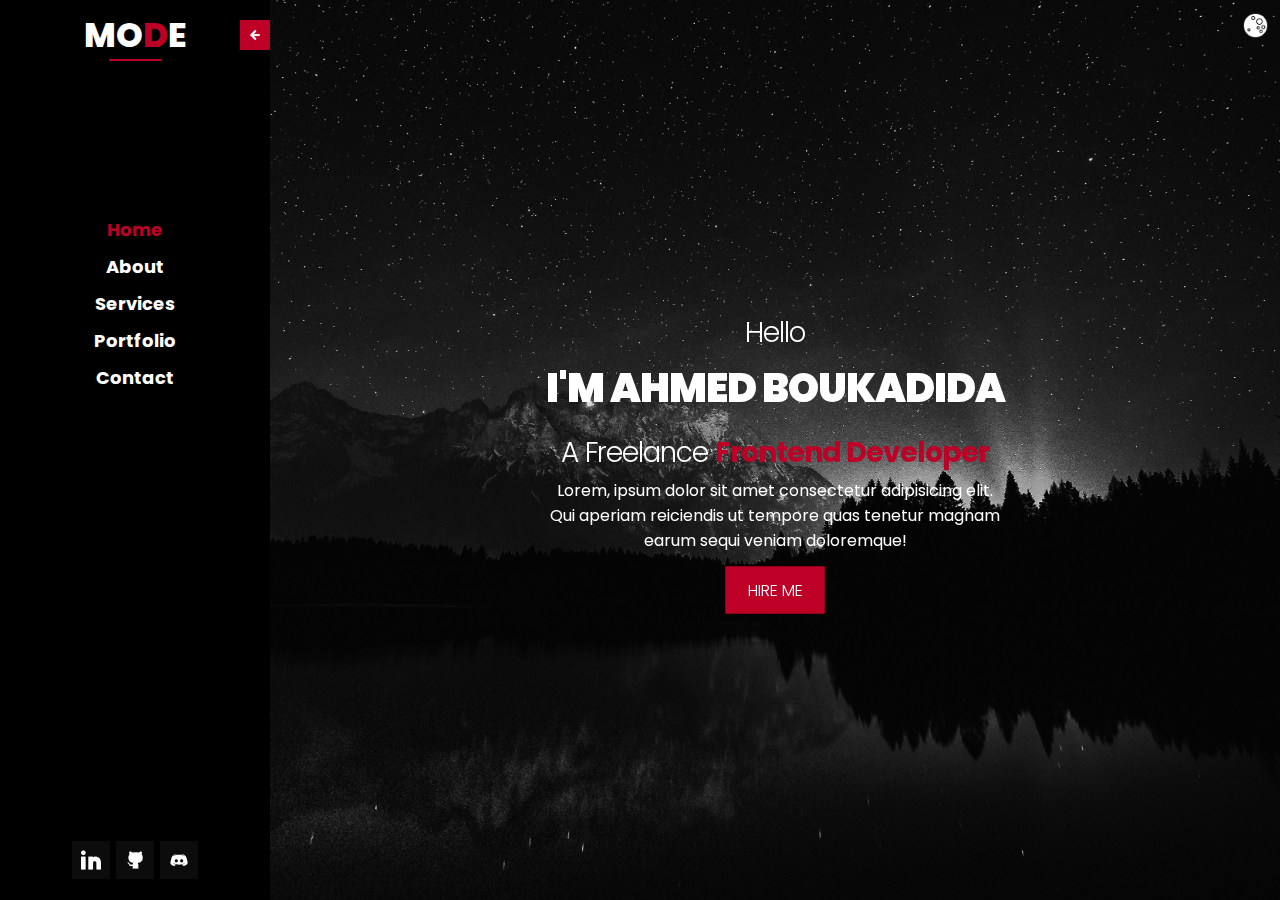
<file: Sliding/slide.html>
<!DOCTYPE html>
<html lang="en">
<head>
    <meta charset="UTF-8">
    <meta http-equiv="X-UA-Compatible" content="IE=edge">
    <meta name="viewport" content="width=device-width, initial-scale=1.0">
    <link rel="icon" type="image/png" href="portfolio.png" sizes="196 x 196" >
    <link rel="stylesheet" href="slide.css">
    <script src="slide.js" defer ></script>
    <title>Mode</title>
</head>
<div class="flesh2">
    <img src="right-arrow.png" class="right-arrow">
</div>
<body id="body">
    <div class="preloader">

    </div>
<!--testing 
<iframe width="560" height="315" src="https://www.youtube.com/embed/PK9ruiebkys" title="YouTube video player" frameborder="0" allow="accelerometer; autoplay; clipboard-write; encrypted-media; gyroscope; picture-in-picture" allowfullscreen></iframe>
<iframe width="560" height="315" src="https://www.youtube.com/embed/PK9ruiebkys" title="YouTube video player" frameborder="0" allow="accelerometer; autoplay; clipboard-write; encrypted-media; gyroscope; picture-in-picture" allowfullscreen></iframe>
<iframe width="560" height="315" src="https://www.youtube.com/embed/PK9ruiebkys" title="YouTube video player" frameborder="0" allow="accelerometer; autoplay; clipboard-write; encrypted-media; gyroscope; picture-in-picture" allowfullscreen></iframe>
<iframe width="560" height="315" src="https://www.youtube.com/embed/PK9ruiebkys" title="YouTube video player" frameborder="0" allow="accelerometer; autoplay; clipboard-write; encrypted-media; gyroscope; picture-in-picture" allowfullscreen></iframe>
<iframe width="560" height="315" src="https://www.youtube.com/embed/PK9ruiebkys" title="YouTube video player" frameborder="0" allow="accelerometer; autoplay; clipboard-write; encrypted-media; gyroscope; picture-in-picture" allowfullscreen></iframe>
<iframe width="560" height="315" src="https://www.youtube.com/embed/PK9ruiebkys" title="YouTube video player" frameborder="0" allow="accelerometer; autoplay; clipboard-write; encrypted-media; gyroscope; picture-in-picture" allowfullscreen></iframe>
<iframe width="560" height="315" src="https://www.youtube.com/embed/PK9ruiebkys" title="YouTube video player" frameborder="0" allow="accelerometer; autoplay; clipboard-write; encrypted-media; gyroscope; picture-in-picture" allowfullscreen></iframe>
<iframe width="560" height="315" src="https://www.youtube.com/embed/PK9ruiebkys" title="YouTube video player" frameborder="0" allow="accelerometer; autoplay; clipboard-write; encrypted-media; gyroscope; picture-in-picture" allowfullscreen></iframe>
<iframe width="560" height="315" src="https://www.youtube.com/embed/PK9ruiebkys" title="YouTube video player" frameborder="0" allow="accelerometer; autoplay; clipboard-write; encrypted-media; gyroscope; picture-in-picture" allowfullscreen></iframe>
<iframe width="560" height="315" src="https://www.youtube.com/embed/PK9ruiebkys" title="YouTube video player" frameborder="0" allow="accelerometer; autoplay; clipboard-write; encrypted-media; gyroscope; picture-in-picture" allowfullscreen></iframe>
testing -->
    <div class="left-side">
        <div class="flesh">
            <img src="left-arrow.png" class="left-arrow">
        </div>
        <img src="close.png" class="closed">
        <div class="header">
            <a href="#" class="logo" id="logo">Mo<span>d</span>e</a>
            <ul class="links">
                <li><a  href="#" class="active" id="homepress" data-select=".home">Home</a></li>
                <li><a  href="#" id="aboutpress" data-select=".about">About</a></li>
                <li><a  href="#" id="srvpress" data-select=".services">Services</a></li>
                <li><a  href="#" id="portpress"data-select=".portfolio">Portfolio</a></li>
                <li><a  href="#" id="contactpress"data-select=".contact">Contact</a></li>
            </ul>
            <div class="social-icons">
                <a href="#" class="linkedin"><img src="linkedin.png"></a>
                <a href="#" class="github"><img src="github.png" ></a>
                <a href="#" class="discord"><img src="discord.png" ></a>
            </div>
        </div>
    </div>
    <img src="open.png" class="opend">
    <div class="moontoggle" id="moon"></div>
          <!-- Home Section  -->
    <div class="sectionone home" id="home"> 
        <div class="texthome">
            <h1><small>Hello</small><br>I'm Ahmed boukadida<br> <small>A Freelance <span> Frontend Developer</span></small> </h1>
            <p>Lorem, ipsum dolor sit amet consectetur adipisicing elit. 
                Qui aperiam reiciendis ut tempore quas tenetur magnam earum sequi
                veniam doloremque!</p>
                <a href="#" class="hire">Hire me</a>
        </div>
    </div>
          <!-- About Section  -->
    <div class="sectiontwo about" id="about">
        <h1 class="title">About me</h1>
        <div class="contentabout">
            <p>FC Bayern Munich was founded by members of a Munich gymnastics club (MTV 1879). When a congregation of members of MTV 1879 decided on 27 February 1900 that the footballers of the club would not be allowed to join the German Football Association (DFB), 11 members of the football division left the congregation and on the same evening founded Fußball-Club Bayern München. Within a few months, Bayern achieved high-scoring victories against all local rivals, including a 15–0 win against FC Nordstern,[7] and reached the semi-finals of the 1900–01 South German championship.[4] In the following years, the club won some local trophies and in 1910–11 Bayern joined the newly founded "Kreisliga", the first regional Bavarian league. The club won this league in its first year, but did not win it again until the beginning of the First World War in 1914, which halted all football activities in Germany.[8][9] By the end of its first decade of founding, Bayern had attracted its first German national team player, Max Gaberl Gablonsky.[10] By 1920,</p>
            <img src="pngwing.com.png">
        </div>
        <div class="hired">
            <a href="#" class="hire">Hire me</a>
            <a href="#" class="cv">Download CV</a>
        </div>
        <div class="phone-email">
            <div class="box-pe">
                <img src="phone-call.png" alt="">
                <h1>Phone</h1>
                <p>+216-56-627-517</p>
            </div>
            <div class="box-pe">
                <img src="email.png" alt="">
                <h1>Email</h1>
                <p>ahmedbkd.258@gmail.com</p>
            </div>
        </div>
    <!-- <div class="timeline-holder">
        <h1 class="titre">Time<span>Line</span></h1>
        <div class="timeline">
            <div class="left-timeline">
            <div class="left-content">
                <div class="left-box">
                    <span>2020</span>
                    <h1>Started Learning <strong> HTML </strong></h1>
                    <p>Lorem ipsum dolor sit amet, consectetur adipisicing elit. Error possimus incidunt maxime doloribus aperiam vel, ad veniam ducimus temporibus similique atque reprehenderit illo minus facilis accusamus sequi itaque cum eveniet.</p>
                </div>
                <div class="left-box">
                    <span>2021</span>
                    <h1>Started Learning <strong> CSS </strong></h1>
                    <p>Lorem ipsum dolor sit amet, consectetur adipisicing elit. Error possimus incidunt maxime doloribus aperiam vel, ad veniam ducimus temporibus similique atque reprehenderit illo minus facilis accusamus sequi itaque cum eveniet.</p>
                </div>
                <div class="left-box">
                    <span>2022</span>
                    <h1>Started Learning <strong> JS </strong></h1>
                    <p>Lorem ipsum dolor sit amet, consectetur adipisicing elit. Error possimus incidunt maxime doloribus aperiam vel, ad veniam ducimus temporibus similique atque reprehenderit illo minus facilis accusamus sequi itaque cum eveniet.</p>
                </div>
            </div>
            </div>
            <div class="left-timeline">
                <div class="left-content">
                    <div class="left-box">
                        <span>2020</span>
                        <h1>Started Learning <strong> HTML </strong></h1>
                        <p>Lorem ipsum dolor sit amet, consectetur adipisicing elit. Error possimus incidunt maxime doloribus aperiam vel, ad veniam ducimus temporibus similique atque reprehenderit illo minus facilis accusamus sequi itaque cum eveniet.</p>
                    </div>
                    <div class="left-box">
                        <span>2021</span>
                        <h1>Started Learning <strong> CSS </strong></h1>
                        <p>Lorem ipsum dolor sit amet, consectetur adipisicing elit. Error possimus incidunt maxime doloribus aperiam vel, ad veniam ducimus temporibus similique atque reprehenderit illo minus facilis accusamus sequi itaque cum eveniet.</p>
                    </div>
                    <div class="left-box">
                        <span>2022</span>
                        <h1>Started Learning <strong> JS </strong></h1>
                        <p>Lorem ipsum dolor sit amet, consectetur adipisicing elit. Error possimus incidunt maxime doloribus aperiam vel, ad veniam ducimus temporibus similique atque reprehenderit illo minus facilis accusamus sequi itaque cum eveniet.</p>
                    </div>
                </div>
                </div>
        </div>
    </div>
    <div class="my-skills">
        <h1 class="titre">My<span>skills</span></h1>
        <div class="skills-container">
            <div class="html">
                <h4><img src="html-5-logotype.png"> HTML: 85%</h4>
            </div>
            <div class="css">
                <h4><img src="css-3.png"> CSS: 80%</h4>
            </div>
            <div class="js">
                <h4><img src="java-script.png"> JS: 70%</h4>
            </div>
        </div>
    </div> -->
    </div>
              <!-- Service Section  -->
    <div class="sectionthree services" id="srv">
        <!-- <div class="boxholder">
            <div class="box">
                <img src="html-5-logotype.png" class="hat">
                <div class="text">
                    <h1>HTML5</h1>
                    <p>Lorem ipsum dolor sit amet consectetur adipisicing elit. Pariatur, maiores.</p>
                </div>
            </div>
            <div class="box">
                <img src="css-3.png" class="hat">
                <div class="text">
                    <h1>CSS3</h1>
                    <p>Lorem ipsum dolor sit amet consectetur adipisicing elit. Pariatur, maiores.</p>
                </div>
            </div>
            <div class="box">
                <img src="java-script.png" class="hat">
                <div class="text">
                    <h1>JavaScript</h1>
                    <p>Lorem ipsum dolor sit amet consectetur adipisicing elit. Pariatur, maiores.</p>
                </div>
            </div>
            <div class="box">
                <img src="sass.png" class="hat">
                <div class="text">
                    <h1>SASS</h1>
                    <p>Lorem ipsum dolor sit amet consectetur adipisicing elit. Pariatur, maiores.</p>
                </div>
            </div>
            <div class="box">
                <img src="atomic-structure.png" class="hat">
                <div class="text">
                    <h1>jQuery</h1>
                    <p>Lorem ipsum dolor sit amet consectetur adipisicing elit. Pariatur, maiores.</p>
                </div>
            </div>
            <div class="box">
                <img src="framework.png" class="hat">
                <div class="text">
                    <h1>Angular</h1>
                    <p>Lorem ipsum dolor sit amet consectetur adipisicing elit. Pariatur, maiores.</p>
                </div>
            </div>
        </div> -->
        <h1 class="title"> Services </h1>
        <div class="box-container">
            <div class="box-single">
                <h1><span> 01 </span><br> Web Design</h1>
                <p>Lorem ipsum dolor sit amet consectetur, adipisicing elit.</p>
                <div class="image-content">
                    <img src="html-5-logotype.png" class="ping">
                </div>
            </div>
            <div class="box-single">
                <h1><span> 02 </span><br> Web Design</h1>
                <p>Lorem ipsum dolor sit amet consectetur, adipisicing elit.</p>
                <div class="image-content">
                    <img src="css-3.png" class="ping">
                </div>
            </div>
            <div class="box-single">
                <h1><span> 03 </span><br> Web Design</h1>
                <p>Lorem ipsum dolor sit amet consectetur, adipisicing elit.</p>
                <div class="image-content">
                    <img src="java-script.png" class="ping">
                </div>
            </div>
            <div class="box-single">
                <h1><span> 04 </span><br> Web Design</h1>
                <p>Lorem ipsum dolor sit amet consectetur, adipisicing elit.</p>
                <div class="image-content">
                    <img src="sass.png" class="ping">
                </div>
            </div>
            <div class="box-single">
                <h1><span> 05 </span><br> Web Design</h1>
                <p>Lorem ipsum dolor sit amet consectetur, adipisicing elit.</p>
                <div class="image-content">
                    <img src="framework.png" class="ping">
                </div>
            </div>
            <div class="box-single">
                <h1><span> 06 </span><br> Web Design</h1>
                <p>Lorem ipsum dolor sit amet consectetur, adipisicing elit.</p>
                <div class="image-content">
                    <img src="atomic-structure.png" class="ping">
                </div>
            </div>
        </div>
        <div class="faqs">
            <div class="under-title">FAQs</div>
            <div class="faq-holder">
                <div class="faq">
                    <h1 class="question">Showcases expertise, within your industry? <img src="downer.png" class="down-faq"></h1>
                    <p class="answer">Lorem, ipsum dolor sit amet consectetur adipisicing elit. Magni veritatis quia expedita 
                        dolores consectetur aliquid quasi quo commodi debitis pariatur! Obcaecati dolore provident tempore 
                        recusandae quibusdam molestias magni nisi id.</p>
                </div>
                <div class="faq">
                    <h1 class="question">Showcases expertise, within your industry? <img src="downer.png" class="down-faq"></h1>
                    <p class="answer">Lorem, ipsum dolor sit amet consectetur adipisicing elit. Magni veritatis quia expedita 
                        dolores consectetur aliquid quasi quo commodi debitis pariatur! Obcaecati dolore provident tempore 
                        recusandae quibusdam molestias magni nisi id.</p>
                </div>
                <div class="faq">
                    <h1 class="question">Showcases expertise, within your industry? <img src="downer.png" class="down-faq"></h1>
                    <p class="answer">Lorem, ipsum dolor sit amet consectetur adipisicing elit. Magni veritatis quia expedita 
                        dolores consectetur aliquid quasi quo commodi debitis pariatur! Obcaecati dolore provident tempore 
                        recusandae quibusdam molestias magni nisi id.</p>
                </div>
                <div class="faq">
                    <h1 class="question">Showcases expertise, within your industry? <img src="downer.png" class="down-faq"></h1>
                    <p class="answer">Lorem, ipsum dolor sit amet consectetur adipisicing elit. Magni veritatis quia expedita 
                        dolores consectetur aliquid quasi quo commodi debitis pariatur! Obcaecati dolore provident tempore 
                        recusandae quibusdam molestias magni nisi id.</p>
                </div>
                <div class="faq">
                    <h1 class="question">Showcases expertise, within your industry? <img src="downer.png" class="down-faq"></h1>
                    <p class="answer">Lorem, ipsum dolor sit amet consectetur adipisicing elit. Magni veritatis quia expedita 
                        dolores consectetur aliquid quasi quo commodi debitis pariatur! Obcaecati dolore provident tempore 
                        recusandae quibusdam molestias magni nisi id.</p>
                </div>
                <div class="faq">
                    <h1 class="question">Showcases expertise, within your industry? <img src="downer.png" class="down-faq"></h1>
                    <p class="answer">Lorem, ipsum dolor sit amet consectetur adipisicing elit. Magni veritatis quia expedita 
                        dolores consectetur aliquid quasi quo commodi debitis pariatur! Obcaecati dolore provident tempore 
                        recusandae quibusdam molestias magni nisi id.</p>
                </div>
                <div class="faq">
                    <h1 class="question">Showcases expertise, within your industry? <img src="downer.png" class="down-faq"></h1>
                    <p class="answer">Lorem, ipsum dolor sit amet consectetur adipisicing elit. Magni veritatis quia expedita 
                        dolores consectetur aliquid quasi quo commodi debitis pariatur! Obcaecati dolore provident tempore 
                        recusandae quibusdam molestias magni nisi id.</p>
                </div>
                <div class="faq">
                    <h1 class="question">Showcases expertise, within your industry? <img src="downer.png" class="down-faq"></h1>
                    <p class="answer">Lorem, ipsum dolor sit amet consectetur adipisicing elit. Magni veritatis quia expedita 
                        dolores consectetur aliquid quasi quo commodi debitis pariatur! Obcaecati dolore provident tempore 
                        recusandae quibusdam molestias magni nisi id.</p>
                </div>
            </div>
        </div>
    </div>
              <!-- Portfolio Section  -->
    <div class="sectionfour portfolio" id="port">
        <h1 class="title"> Portfolio </h1>
        <div class="gallery">
        <h1 class="under-title"> Gallery </h1>
        <div class="gallery-content">
            <ul class="switcher">
                <li class="active" data-web=".all">all</li>
                <li data-web=".personal">new</li>
                <li data-web=".commercial">old</li>
                <li data-web=".parrallax">in progress</li>
            </ul>
            <div class="gallery-holder">
                <div class="box-con all personal">
                    <img src="project3.png"    alt="">
                    <div class="preview">
                        <h1>Project title</h1>
                        <p>description</p>
                        <a href="../louis/louis.html" class="desc" target="_blank">
                            <img src="eye.png" class="eye">
                        </a>
                    </div> 
                </div>
                <div class="box-con all commercial">
                    <img src="project4.png"  alt="">
                    <div class="preview">
                        <h1>Project title</h1>
                        <p>description</p>
                        <a href="../Discord/discord.html" class="desc"  target="_blank">
                            <img src="eye.png" class="eye">
                        </a>
                    </div> 
                </div>
                <div class="box-con all personal">
                    <img src="project5.png"   alt="">
                    <div class="preview">
                        <h1>Project title</h1>
                        <p>description</p>
                        <a href="../Youtube/youtube.html" class="desc"  target="_blank">
                            <img src="eye.png" class="eye">
                        </a>
                    </div> 
                </div>
                <div class="box-con all personal">
                    <img src="project6.png"    alt="">
                    <div class="preview">
                        <h1>Project title</h1>
                        <p>description</p>
                        <a href="../Website1/index.html" class="desc"  target="_blank">
                            <img src="eye.png" class="eye">
                        </a>
                    </div> 
                </div>
                <div class="box-con all commercial">
                    <img src="project7.png"    alt="">
                    <div class="preview">
                        <h1>Project title</h1>
                        <p>description</p>
                        <a href="../NFT/index.html" class="desc"  target="_blank">
                            <img src="eye.png" class="eye">
                        </a>
                    </div> 
                </div>
                <div class="box-con all personal">
                    <img src="project2.png" alt=""> 
                    <div class="preview">
                        <h1>Project title</h1>
                        <p>description</p>
                        <a href="../Bayern - Responsive Version/responsive.html" class="desc"  target="_blank">
                            <img src="eye.png" class="eye">
                        </a>
                    </div> 
                </div>
                <div class="box-con all parrallax">
                    <img src="project8.png"    alt="">
                    <div class="preview">
                        <h1>Project title</h1>
                        <p>description</p>
                        <a href="../Pepsi/pepsi.html" class="desc"  target="_blank">
                            <img src="eye.png" class="eye">
                        </a>
                    </div> 
                </div>
                <div class="box-con all commercial">
                    <img src="project9.png"    alt="">
                    <div class="preview">
                        <h1>Project title</h1>
                        <p>description</p>
                        <a href="../Sliding/slide.html" class="desc"  target="_blank">
                            <img src="eye.png" class="eye">
                        </a>
                    </div> 
                </div>
                <div class="box-con all parrallax">
                    <img src="project10.png"   alt="">
                    <div class="preview">
                        <h1>Project title</h1>
                        <p>description</p>
                        <a href="../Sliding/slide.html" class="desc"  target="_blank">
                            <img src="eye.png" class="eye">
                        </a>
                    </div> 
                </div>
                <div class="box-con all parrallax">
                    <img src="project11.png"   alt="">
                    <div class="preview">
                        <h1>Project title</h1>
                        <p>description</p>
                        <a href="../MyPortfolio/index.html" class="desc"  target="_blank">
                            <img src="eye.png" class="eye">
                        </a>
                    </div> 
                </div>
                <div class="box-con all parrallax">
                    <img src="project12.png"   alt="">
                    <div class="preview">
                        <h1>Project title</h1>
                        <p>description</p>
                        <a href="../parallax-one/parallax.html" class="desc"  target="_blank">
                            <img src="eye.png" class="eye">
                        </a>
                    </div> 
                </div>
            </div>
        </div>
        </div>
        <h1 class="under-title"> Testimonials </h1>
        <div class="boxholder">
            <div class="boxone"></div>
            <div class="boxtwo">
                <h3>Mode</h3>
                <span>Agency Owner</span>
                <p>Lorem ipsum dolor sit, amet consectetur adipisicing elit. Pariatur animi minima, praesentium placeat, modi odit a molestias sunt illo nobis recusandae iste? Possimus corrupti quo illo voluptas, labore deleniti repudiandae fugiat vel aut atque hic! Odio nobis laudantium est officiis earum libero at distinctio perferendis mollitia ex maiores, inventore ducimus.</p>
            </div>
            <div class="boxthree">
                <img src="person1.jpg" alt="">
                <div class="text">
                    <h3>Mode Wannabe</h3>
                    <span>Support</span>
                    <p>Lorem ipsum dolor sit amet consectetur adipisicing elit. Provident, reiciendis. Lorem ipsum dolor sit, amet consectetur adipisicing elit. Ad libero ipsum culpa quos, similique accusantium nam tenetur rem explicabo esse!</p>
                </div>
            </div>
            <div class="boxthree">
                <img src="person1.jpg" alt="">
                <div class="text">
                    <h3>Mode's Fan</h3>
                    <span>Junior Dev</span>
                    <p>Lorem ipsum dolor sit amet consectetur adipisicing elit. Provident, reiciendis. Lorem ipsum dolor sit, amet consectetur adipisicing elit. Ad libero ipsum culpa quos, similique accusantium nam tenetur rem explicabo esse!</p>
                </div>
            </div>
        </div>
    </div>
              <!-- Contact Section  -->
    <div class="sectionfive contact" id="cont">
        <h1 class="title"> Contact </h1>
        <div class="context">
            <div class="social-media">
                <h2>Get in touch</h2>
                <p>Lorem ipsum dolor sit amet consectetur adipisicing elit. Ab, nemo!</p>
                <div class="touch">
                    <div class="single-touch">
                    <div class="image"><img src="phone-call.png" alt=""></div>
                    <span>0123 456 789 - 56627517</span>
                    </div>
                    <div class="single-touch">
                        <div class="image"><img src="email.png" alt=""></div>
                    <span>ahmedbkd.258@gmail.com</span>
                        </div>
                        <div class="single-touch">
                            <div class="image"><img src="map.png" alt=""></div>
                    <span>M'saken, sousse @Tunisia</span>
                            </div>
                            <div class="single-touch">
                                <div class="image"><img src="share.png" alt=""></div>
                    <span>1234, Street Address, Zip Code, Canada.</span>

                                </div>
                </div>
            </div>
            <div class="formulaire">
            <form action="https://formspree.io/f/myyoweno" method="POST">
                <input type="text" placeholder="Full name" name="Name" class="input" required>
                <input type="email" placeholder="Your Email" name="Email" class="input" required>
                <input type="text" placeholder="Subject" name="Subject" class="input" required>
                <textarea class="textarea" placeholder="Message" name="message" required></textarea>
                <button type="submit" class="btn">Send</button>
            </form>
            </div>
        </div>
        <div class="footer">
            <div class="cards">
                <div class="cardone">
                    <a href="#" class="logo" id="logo">Mode<span>.</span><small>com</small></a> 
                </div>
                <div class="social-icons">
                    <a href="#" class="linked"><img src="linkedin.png"></a>
                    <a href="#" class="git"><img src="github.png" ></a>
                    <a href="#" class="disc"><img src="discord.png" ></a>
                    <a href="#" class="face"><img src="facebook.png" ></a>
                    <a href="#" class="twit"><img src="twitter.png" ></a>
                    <a href="#" class="insta"><img src="instagram.png" ></a>

                </div>
                <div class="card">
                    &copy; 2022 All Rights Reserved
                </div>
            </div>
            <div class="copyright">
                <p class="copy"> &copy; Made with 🩸 by <a href="#">Ahmed Boukadida </a></p>
            </div>
        </div>
    </div>
</body>
</html>
</file>
<file: Sliding/slide.css>
@import url("https://fonts.googleapis.com/css?family=Poppins:200,300,400,500,600,700,800,900&display=swap");
/* @import url('https://fonts.googleapis.com/css2?family=Cairo:wght@200;300;400;500;600;700;800;900&display=swap'); */
:root {
  --main-color: #000;
  --alt-color: #0c0c0c;
  --main-skin-color: #be0027;
  --white-color: #fff;
  --gray-color: #edf2fc;
  --dark-color: #000;
  --skills-color: #16161680;
}
.colors {
  --main-skin-color: #037ef3;
  --skills-color: #edf2fc80;
}
.under-title{
  margin: 20px 0;
  color: var(--white-color);
  padding: 2px 30px;
  position: relative;
  font-size: 18px;
  font-weight: 800;
}
.light .under-title{
  color: var(--alt-color);
}
.under-title::before{
  content: "";
  position: absolute;
  left: 0;
  top: 0;
  width: 10px;
  height: 100%;
  background-color: var(--main-skin-color);
}
* {
  margin: 0;
  padding: 0;
  box-sizing: border-box;
  font-family: poppins, sans-serif;
  /* font-family: 'Cairo', sans-serif; */
}
::selection{
  background-color: var(--main-skin-color);
  color: var(--white-color);
}
::-webkit-scrollbar {
  width: 8px;
}
::-webkit-scrollbar-thumb {
  border-radius: none;
  border: 1px solid var(--alt-color);
  background: var(--gray-color);
}
.light::-webkit-scrollbar-thumb {
  border-radius: none;
  border: 1px solid var(--alt-color);
  background: var(--main-color);
}
body {
  background-color: var(--alt-color);
}
body.light{
  background: var(--gray-color);
}
ul {
  list-style: none;
}
a {
  text-decoration: none;
}
.moontoggle {
  width: 30px;
  height: 30px;
  background: url("full-moon.png");
  background-size: 25px;
  background-repeat: no-repeat;
  background-position: center;
  cursor: pointer;
  position: absolute;
  top: 10px;
  right: 10px;
  z-index: 500;
  filter: invert(1);
  transition: 0.5s;
}
.moontoggle:hover {
  transform: scale(1.2);
}
@media (max-width: 991px) {
  .moontoggle {
    left: 10px;
  }
}
.moontoggle.active {
  position: fixed;
  top: 10px;
  right: 10px;
  background: url("sunny.png");
  background-size: 25px;
  background-repeat: no-repeat;
  background-position: center;
  filter: invert(0);
}
@media (max-width: 991px) {
  .moontoggle.active {
    left: 10px;
  }
}
.left-side {
  position: fixed;
  top: 0;
  left: 0;
  width: 270px;
  min-height: 100vh;
  background-color: var(--main-color);
  padding: 10px;
  transform: translateY(0);
  transition: 0.5s;
  z-index: 16;
  animation: nav-load 0.5s ease-out;
}
@keyframes nav-load {
  0%{
    transform: translateX(-200%);
  }
  100%{
    transform: translateX(0);
  }
}
.left-side .flesh{
  background: var(--main-skin-color);
  position: fixed;
  top: 20px;
  right: 0;
  width: 30px;
  height: 30px;
  display: flex;
  align-items: center;
  justify-content: center;
  padding: 5px;
  cursor: pointer;
  transition: 1s;
  z-index: 100;
}
.left-side .flesh .left-arrow{
  width: 10px;
  filter: invert(1);
}
.flesh2{
  background: var(--main-skin-color);
  position: absolute;
  top: 20px;
  left: 0;
  width: 30px;
  height: 30px;
  display: flex;
  align-items: center;
  justify-content: center;
  padding: 5px;
  cursor: pointer;
  transition: 1s;
  transition-delay: 0.3s;
  z-index: 10000;
  transform: translateX(-120%);
}
.flesh2.active{
  transform: translateX(0);
  top: 75px;
}
.flesh2 .right-arrow{
  width: 10px;
  filter: invert(1);
}
.left-side.activated{
  transform: translateX(-120%);
}
@media (max-width: 991px) {
.left-side .flesh{
  display: none;
} 
.flesh2{
  display: none;
}
}
.light .left-side {
  background-color: var(--white-color);
}
.left-side .closed {
  display: none;
}
.light .opend {
  filter: invert(1);
}
.opend {
  display: none;
}
@media (max-width: 991px) {
  .left-side {
    width: 100%;
    z-index: 15;
  }
  .left-side.show {
    transform: translateY(-100%);
  }
  .light .left-side .closed {
    filter: invert(1);
  }
  .left-side .closed {
    display: flex;
    position: fixed;
    top: 20px;
    right: 15px;
    width: 15px;
    z-index: 16;
  }
  .opend {
    display: flex;
    position: fixed;
    top: 20px;
    right: 15px;
    width: 20px;
    z-index: 14;
  }
}
.left-side .header {
  display: flex;
  flex-direction: column;
  justify-content: center;
  align-items: center;
  text-align: center;
  color: var(--dark-color);
}
.light .left-side .header .logo {
  color: var(--dark-color);
}
.left-side .header .logo {
  font-size: 34px;
  font-weight: 800;
  text-transform: uppercase;
  color: var(--white-color);
  position: relative;
  margin-bottom: 150px;
}
.left-side .header .logo::after {
  content: "";
  position: absolute;
  bottom: 0;
  left: 50%;
  transform: translateX(-50%);
  width: 50%;
  height: 2px;
  background: var(--main-skin-color);
}
.left-side .header .logo span {
  color: var(--main-skin-color);
}
.left-side .header .links li {
  padding: 5px 10px;
}
.left-side .header .links li a {
  font-size: 18px;
  font-weight: 700;
  color: var(--white-color);
  cursor: pointer;
  transition: 0.5s;
}
.light .left-side .header .links li a {
  color: var(--dark-color);
}
/* .left-side .header .links li a:is(:visited).active, */
.left-side .header .links li a.active {
  color: var(--main-skin-color);
}
.left-side .header .links li a:hover {
  color: #666;
}
.left-side .header .social-icons {
  display: flex;
  align-items: center;
  justify-content: center;
  gap: 4px;
  position: absolute;
  bottom: 20px;
}
.left-side .header .social-icons a {
  border: 1px solid var(--dark-color);
  background: var(--alt-color);
  padding: 4px;
  width: 40px;
  height: 40px;
  display: flex;
  align-items: center;
  justify-content: center;
  transition: 0.5s;
  outline: none;
}
.left-side .header .social-icons a:hover img {
  transform: scale(1.1) rotate(6deg);
}
.light .left-side .header .social-icons a {
  border: 1px solid var(--alt-color);
  background: var(--gray-color);
}
.left-side .header .social-icons a.linkedin:hover {
  background: #0077b5;
}
.left-side .header .social-icons a.github:hover {
  background: #c9510c;
}
.left-side .header .social-icons a.discord:hover {
  background: #7289da;
}
.left-side .header .social-icons img {
  max-width: 100%;
  width: 20px;
  filter: invert(1);
  transition: 0.5s;
}
.light .left-side .header .social-icons img {
  filter: invert(0);
}
.light .left-side .header .social-icons a:hover img {
  filter: invert(1);
}
.sectionone {
  position: fixed;
  background-color: var(--alt-color);
  background-image: url("bg-cover.jpg");
  background-blend-mode: luminosity;
  background-position: center;
  background-size: cover;
  padding: 10px 25px;
  height: 100%;
  left: 270px;
  top: 0;
  right: 0;
  bottom: 0;
  overflow-x: hidden;
  overflow-y: auto;
  transition: all 1s;
  z-index: 5;
  opacity: 1;
}
.light .sectionone {
  background: var(--gray-color);
  background-image: url("bg-cover.jpg");
  background-blend-mode: hard-light;
  background-position: center;
  background-size: cover;
}
@media (max-width: 991px) {
  .sectionone {
    left: 0;
  }
}
.sectionone .texthome {
  position: absolute;
  top: 50%;
  left: 50%;
  transform: translate(-50%, -50%);
  text-align: center;
  color: var(--white-color);
}
/* .light .sectionone .texthome {
  color: var(--alt-color);
} */
.sectionone .texthome p {
  width: 450px;
  margin: auto;
  margin-bottom: 25px;
}
.sectionone .texthome h1 {
  font-weight: 900;
  text-transform: uppercase;
  font-size: 40px;
  letter-spacing: -1px;
}
.sectionone .texthome h1 small{
  font-weight: 300;
  font-size: 28px;
  text-transform: capitalize;
}
.sectionone .texthome h1 span {
  color: var(--main-skin-color);
  font-weight: 700;
}
.hire{
  color: var(--white-color);
  padding: 10px 20px;
  background: var(--main-skin-color);
  transition: all 0.5s linear;
  text-transform: uppercase;
  font-weight: 300;
  border: 2px solid var(--main-skin-color);
}
.hire:hover{
  background: transparent;
  border: 2px solid var(--main-skin-color);
}
/* .light .hire:hover{
  color: var(--alt-color);
} */
@media (max-width: 991px) {
  .sectionone .texthome h1 {
    font-size: 24px;
    width: 200px;
    margin-bottom: 20px;
    margin: auto;
  }
  .sectionone .texthome p {
    width: 250px;
  }
}
/* about section */
.sectiontwo {
  position: fixed;
  background: var(--alt-color);
  padding: 10px 25px;
  height: 100%;
  left: 270px;
  top: 0;
  right: 0;
  bottom: 0;
  overflow-x: hidden;
  overflow-y: auto;
  z-index: 0;
  transition: all 1s;
  z-index: 1;
  transform: translateX(250%);
}
.light .sectiontwo {
  background-color: var(--gray-color);
}
@media (max-width: 991px) {
  .sectiontwo {
    left: 0;
  }
}
.sectiontwo.active {
  transform: translateX(0);
  z-index: 10;
}
.sectiontwo .title {
  color: var(--white-color);
  position: relative;
  width: fit-content;
}
.light .sectiontwo .title {
  color: var(--main-color);
}
.sectiontwo .title::after {
  content: "";
  position: absolute;
  bottom: 0;
  left: 0;
  width: 80%;
  height: 3px;
  background: var(--main-skin-color);
}
.sectiontwo .title::before {
  content: "";
  position: absolute;
  bottom: -6px;
  left: 0;
  width: 50%;
  height: 3px;
  background: var(--main-skin-color);
}
@media (max-width: 991px) {
  .sectiontwo .title::after {
    left: 50%;
    transform: translateX(-50%);
  }
  .sectiontwo .title::before {
    left: 50%;
    transform: translateX(-50%);
  }
  .sectiontwo .title {
    margin: auto;
  }
}
.sectiontwo .contentabout {
  margin-top: 50px;
  display: flex;
  justify-content: space-evenly;
  align-items: center;
}
.sectiontwo .contentabout p {
  color: var(--white-color);
  font-weight: 400;
  line-height: 1.6;
}
.light .sectiontwo .contentabout p {
  color: var(--alt-color);
}
@media (max-width: 991px) {
  .sectiontwo .contentabout {
    flex-direction: column;
  }
  .sectiontwo .contentabout p {
    font-size: 12px;
    text-align: center;
    padding: 50px 0;
  }
}
.sectiontwo .contentabout img {
  max-width: 100%;
  width: 400px;
}
.sectiontwo .hired{
  display: flex;
  align-items: center;
  flex-wrap: wrap;
  gap: 20px;
}
@media (max-width: 991px) {
.sectiontwo .hired{
  margin-top: 25px;
}

}
.sectiontwo .hired .cv{
  color: var(--white-color);
  padding: 10px 20px;
  background: transparent;
  transition: all 0.5s linear;
  text-transform: uppercase;
  font-weight: 300;
  width: fit-content;
  border: 2px solid var(--main-skin-color);
}
.light .sectiontwo .hired .cv{
  color: var(--alt-color);
}
.sectiontwo .hired .cv:hover{
  background: var(--main-skin-color);
}
.light .sectiontwo .hired .cv:hover{
  color: var(--white-color);
}
.sectiontwo .phone-email{
  display: flex;
  align-items: center;
  flex-wrap: wrap;
  gap: 40px;
  margin-top: 50px;
}
.sectiontwo .phone-email .box-pe{
  background: var(--main-color);
  padding: 10px 40px;
  display: flex;
  justify-content: center;
  align-content: center;
  flex-direction: column;
  text-align: center;
  transition: all 0.5s linear;
  cursor: default;
  width: 302.84px;
  border: 2px solid var(--main-color);
}
.light .sectiontwo .phone-email .box-pe{
  border: 2px solid var(--white-color);
}
@media (max-width: 991px) {
.sectiontwo .phone-email .box-pe{
  width: 250px;
}
}
.sectiontwo .phone-email .box-pe:hover{
  border: 2px solid var(--main-skin-color);
}
.light .sectiontwo .phone-email .box-pe{
  background-color: var(--white-color);
}
.sectiontwo .phone-email .box-pe img{
  max-width: 100%;
  width: 40px;
  margin: auto;
  filter: invert(1);
}
.light .sectiontwo .phone-email .box-pe img{
  filter: invert(0);
}
.sectiontwo .phone-email .box-pe h1{
  font-size: 20px;
  font-weight: 700;
  color: var(--main-skin-color);
  margin: 10px 0;
}
.sectiontwo .phone-email .box-pe p{
  color: var(--white-color);
}
@media (max-width: 991px) {
.sectiontwo .phone-email .box-pe p{
  font-size: 14px;
}
.sectiontwo .phone-email .box-pe h1{
  font-size: 16px;
}
.sectiontwo .phone-email .box-pe img{
  width: 25px;
}
}
.light .sectiontwo .phone-email .box-pe p{
  color: var(--alt-color);
}
/* .sectiontwo .timeline-holder{
  margin-top: 35px;
}
.sectiontwo .titre{
  color: var(--white-color);
  font-weight: 700;
  font-size: 24px;
  width: fit-content;
  margin: auto;
  text-transform: uppercase;
  color: var(--white-color);
  letter-spacing: -2px;
  margin-bottom: 15px;
}
.light .sectiontwo .titre{
  color: var(--alt-color);
}
.sectiontwo .titre span{
  color: var(--main-skin-color);
  font-size: 34px;
  transform: translateY(-5px);
}
.sectiontwo .timeline{
  display: flex;
  justify-content: center;
  align-items: center;
  gap: 10px;
}
@media (max-width: 991px) {
.sectiontwo .timeline{
  flex-direction: column;
  gap: 0;
}
}
.sectiontwo .timeline .left-timeline{
  padding: 30px;
}
@media (max-width: 991px) {
.sectiontwo .timeline .left-timeline{
  padding: 0;
}
}
.sectiontwo .timeline .left-timeline .left-content{
  position: relative;
}
.sectiontwo .timeline .left-timeline .left-content::before{
  content: "";
  position: absolute;
  left: -15px;
  top: 0;
  width: 3px;
  height: 100%;
  background-color: var(--main-skin-color);
  border: none;
  outline: none;
}
.sectiontwo .timeline .left-timeline .left-content .left-box > span{
  color: var(--white-color);
  position: relative;
  left: -15px;
  font-size: 14px;
  background-color: var(--main-skin-color);
  font-weight: 800;
  padding: 4px 8px;
  border-radius: 0 5px 5px 0;

}
.sectiontwo .timeline .left-timeline .left-content .left-box > span::after{
  content: "";
  position: absolute;
  left: 100%;
  top: 50%;
  transform: translateY(-50%);
  width: 500px;
  height: 0.125px;
  background-color: var(--main-skin-color);
  background-color: #666;
}
@media (max-width: 991px) {
  .sectiontwo .timeline .left-timeline .left-content .left-box > span::after{
    width: 250px;
  }
}
.sectiontwo .timeline .left-timeline .left-content .left-box h1{
  color: var(--gray-color);
  font-size: 20px;
  margin-bottom: 6px;
}
.sectiontwo .timeline .left-timeline .left-content .left-box h1 strong{
  color: var(--main-skin-color);
}
.sectiontwo .timeline .left-timeline .left-content .left-box p{
  color: #666;
  margin-bottom: 6px;
font-size: 14px;
}
.light .sectiontwo .timeline .left-timeline .left-content .left-box h1{
  color: var(--alt-color);
} 
.sectiontwo .my-skills{
  margin-top: 35px;
}
.sectiontwo .my-skills .skills-container{
  display: flex;
  flex-direction: column;
}
.sectiontwo .my-skills .skills-container .html{
  display: flex;
  justify-content: space-between;
  border: 1px solid var(--main-color);
  padding: 15px;
  position: relative;
  background: var(--skills-color);
  margin-bottom: 10px;
  overflow: hidden;
}
@media (max-width: 991px) {
.sectiontwo .my-skills .skills-container .html{
  padding: 5px;
}
}
.sectiontwo .my-skills .skills-container .html::before{
  position: absolute;
  content: "";
  top: 0;
  left: 0;
  z-index: 1;
  width: 85%;
  clip-path: polygon(0 0, 100% 0%, 99% 100%, 0% 100%);
  height: 100%;
  background-color: var(--main-skin-color);
}
.sectiontwo .my-skills .skills-container .html h4{
  color: var(--gray-color);
  z-index: 2;
  display: flex;
  align-items: center;
}
.sectiontwo .my-skills .skills-container .html h4 img{
  max-width: 100%;
  width: 20px;
  filter: invert(1);
  margin-right: 10px;
}
.sectiontwo .my-skills .skills-container .css{
  display: flex;
  justify-content: space-between;
  border: 1px solid var(--main-color);
  padding: 15px;
  position: relative;
  background: var(--skills-color);
  margin-bottom: 10px;
  overflow: hidden;
}
@media (max-width: 991px) {
  .sectiontwo .my-skills .skills-container .css{
    padding: 5px;
  }
}
.sectiontwo .my-skills .skills-container .css::before{
  position: absolute;
  content: "";
  top: 0;
  left: 0;
  z-index: 1;
  width: 80%;
  clip-path: polygon(0 0, 100% 0%, 99% 100%, 0% 100%);
  height: 100%;
  background-color: var(--main-skin-color);
}
.sectiontwo .my-skills .skills-container .css h4{
  color: var(--gray-color);
  z-index: 2;
  display: flex;
  align-items: center;
}
.sectiontwo .my-skills .skills-container .css h4 img{
  max-width: 100%;
  width: 20px;
  filter: invert(1);
  margin-right: 10px;
}
.sectiontwo .my-skills .skills-container .js{
  display: flex;
  justify-content: space-between;
  border: 1px solid var(--main-color);
  padding: 15px;
  position: relative;
  background: var(--skills-color);
  margin-bottom: 10px;
  overflow: hidden;
}
@media (max-width: 991px) {
  .sectiontwo .my-skills .skills-container .js{
    padding: 5px;
  }
}
.sectiontwo .my-skills .skills-container .js::before{
  position: absolute;
  content: "";
  top: 0;
  left: 0;
  z-index: 1;
  width: 70%;
  clip-path: polygon(0 0, 100% 0%, 99% 100%, 0% 100%);
  height: 100%;
  background-color: var(--main-skin-color);
}
.sectiontwo .my-skills .skills-container .js h4{
  color: var(--gray-color);
  z-index: 2;
  display: flex;
  align-items: center;
}
.sectiontwo .my-skills .skills-container .js h4 img{
  max-width: 100%;
  width: 20px;
  filter: invert(1);
  margin-right: 10px;
} */
/*section srv*/
.sectionthree {
  position: fixed;
  background: var(--alt-color);
  padding: 10px 25px;
  height: 100%;
  left: 270px;
  top: 0;
  right: 0;
  bottom: 0;
  overflow-x: hidden;
  overflow-y: auto;
  z-index: 0;
  transition: all 1s;
  z-index: 1;
  transform: translateX(250%);
}
.light .sectionthree {
  background-color: var(--gray-color);
}
@media (max-width: 991px) {
  .sectionthree {
    left: 0;
  }
}
.sectionthree.active {
  transform: translateX(0);
  z-index: 10;
}
.sectionthree .title {
  color: var(--white-color);
  position: relative;
  width: fit-content;
}
.light .sectionthree .title {
  color: var(--main-color);
}
.sectionthree .title::after {
  content: "";
  position: absolute;
  bottom: 0;
  left: 0;
  width: 80%;
  height: 3px;
  background: var(--main-skin-color);
}
.sectionthree .title::before {
  content: "";
  position: absolute;
  bottom: -6px;
  left: 0;
  width: 50%;
  height: 3px;
  background: var(--main-skin-color);
}
@media (max-width: 991px) {
  .sectionthree .title::after {
    left: 50%;
    transform: translateX(-50%);
  }
  .sectionthree .title::before {
    left: 50%;
    transform: translateX(-50%);
  }
  .sectionthree .title {
    margin: auto;
  }
}
.sectionthree .boxholder {
  display: grid;
  grid-template-columns: repeat(auto-fill, minmax(300px, 1fr));
  gap: 10px;
  margin-top: 50px;
}
@media (max-width: 991px) {
  .sectionthree .boxholder {
    grid-template-columns: repeat(auto-fill, minmax(200px, 1fr));
  }
}
.sectionthree .boxholder .box {
  box-shadow: 0 2px 15px rgba(0, 0, 0, 0.3);
  background-color: var(--main-color);
  overflow: hidden;
  cursor: pointer;
  transition: 0.5s;
  padding: 50px;
  text-align: center;
}
.sectionthree .boxholder .box.color{
  background-color: var(--main-skin-color);
}
.light .boxholder .box {
  background-color: var(--white-color);
  box-shadow: 0 2px 15px rgba(255, 255, 255, 0.3);
}
@media (max-width: 991px) {
  .boxholder .box {
    padding: 25px;
  }
  .boxholder .box h1 {
    font-size: 16px;
  }
  .boxholder .box p {
    font-size: 13px;
  }
}
.sectionthree .boxholder .box:hover {
  box-shadow: 0 2px 15px rgba(0, 0, 0, 1);
  background: var(--main-skin-color);
}
.sectionthree .boxholder img {
  width: 80px;
  filter: invert(1);
  transition: 0.5s;
}
.light .sectionthree .boxholder img {
  filter: invert(0);
}
.light .sectionthree .boxholder .box:hover img {
  filter: invert(1);
}
.sectionthree .boxholder img:hover {
  transform: rotate(6deg);
}
@media (max-width: 991px) {
  .sectionthree .boxholder img {
    width: 45px;
  }
}
.sectionthree .boxholder .text {
  color: var(--white-color);
}
.light .sectionthree .boxholder .box .text {
  color: var(--main-color);
}
.light .sectionthree .boxholder .box:hover .text {
  color: var(--white-color);
}
.sectionthree .box-container{
  display: grid;
  grid-template-columns: repeat(auto-fill, minmax(300px, 1fr));
  gap: 25px;
  margin-top: 50px;
}
@media (max-width: 991px) {
.sectionthree .box-container{
  grid-template-columns: repeat(auto-fill, minmax(250px, 1fr));
}
}
.sectionthree .box-container .box-single{
  box-shadow: 0 2px 15px rgba(0, 0, 0, 0.3);
  background-color: var(--main-color);
  color: var(--white-color);
  cursor: pointer;
  transition: 0.5s;
  padding: 20px 10px 40px 30px;
  position: relative;
  border-left: 2px solid var(--main-skin-color);
}
.light .sectionthree .box-container .box-single{
  background: var(--white-color);
}
.sectionthree .box-container .box-single:hover .image-content{
  border: 2px solid var(--main-skin-color);
  background: var(--main-color);
}
.light .sectionthree .box-container .box-single:hover .image-content{
  background: var(--white-color);
}
.light .sectionthree .box-container .box-single:hover .image-content .ping{
  filter: invert(0);
}
.sectionthree .box-container .box-single h1{
  font-size: 18px;
  margin-left: 20px;
  font-weight: 800;
}
.light .sectionthree .box-container .box-single h1{
  color: var(--alt-color);
}
.sectionthree .box-container .box-single h1 span{
  color: var(--main-skin-color);
  font-weight: 300;
}
.sectionthree .box-container .box-single p{
  color: #666;
}
.sectionthree .box-container .box-single .image-content{
  padding: 5px;
  background-color: var(--main-skin-color);
  width: 40px;
  height: 40px;
  display: flex;
  justify-content: center;
  align-items: center;
  position: absolute;
  top: 20px;
  left: -10px;
  transition: 0.5s ease-in-out;
}
.sectionthree .box-container .box-single .ping{
  max-width: 100%;
  width: 20px;
  filter: invert(1);
}
.sectionthree .faq-holder{
  display: grid;
  grid-template-columns: repeat(auto-fill, minmax(500px, 1fr));
  gap: 10px;
}
@media (max-width: 991px) {
.sectionthree .faq-holder{
  grid-template-columns: repeat(auto-fill, minmax(250px, 1fr));

}
}
.sectionthree .faq-holder .faq{
  border: 1px solid var(--main-skin-color);
  padding: 10px;
  background: var(--main-skin-color);
  height: fit-content;
  cursor: pointer;
}
.sectionthree .faq-holder .faq h1{
  display: flex;
  align-items: center;
  justify-content: space-between;
  color: var(--white-color);
  font-size: 14px;
  font-weight: 500;
}
.sectionthree .faq-holder .faq h1 .down-faq{
  max-width: 100%;
  width: 15px;
  filter: invert(1);
  /* transform: rotate(180deg); */
  transform: rotate(0deg);
  transition: 0.5s;
}
.sectionthree .faq-holder .faq h1 .down-faq.show{
  transform: rotate(0deg);
}
.sectionthree .faq-holder .faq p{
  color: var(--gray-color);
  font-size: 12px;
  display: none;
  color: #bbbbbb;
}
.sectionthree .faq-holder .faq.open p{
  display: block;
}
/* port */
.sectionfour {
  position: fixed;
  background: var(--alt-color);
  padding: 0 25px;
  height: 100%;
  left: 270px;
  top: 0;
  right: 0;
  bottom: 0;
  overflow-x: hidden;
  overflow-y: auto;
  z-index: 0;
  transition: all 1s;
  z-index: 1;
  transform: translateX(250%);
}
.light .sectionfour {
  background-color: var(--gray-color);
}
@media (max-width: 991px) {
  .sectionfour {
    left: 0;
  }
}
.sectionfour.active {
  transform: translateX(0);
  z-index: 10;
}
.sectionfour .title {
  color: var(--white-color);
  position: relative;
  width: fit-content;
}
.light .sectionfour .title {
  color: var(--main-color);
}

.sectionfour .title::after {
  content: "";
  position: absolute;
  bottom: 0;
  left: 0;
  width: 80%;
  height: 3px;
  background: var(--main-skin-color);
}
.sectionfour .title::before {
  content: "";
  position: absolute;
  bottom: -6px;
  left: 0;
  width: 50%;
  height: 3px;
  background: var(--main-skin-color);
}
@media (max-width: 991px) {
  .sectionfour .title::after {
    left: 50%;
    transform: translateX(-50%);
  }
  .sectionfour .title::before {
    left: 50%;
    transform: translateX(-50%);
  }
  .sectionfour .title {
    margin: auto;
  }
}
.sectionfour .boxholder {
  display: grid;
  grid-template-columns: repeat(auto-fill, minmax(500px, 1fr));
  gap: 4px;
  margin-top: 50px;
}
@media (max-width: 991px) {
  .sectionfour .boxholder {
    grid-template-columns: repeat(auto-fill, minmax(200px, 1fr));
    gap: 14px;
  }
}
.sectionfour .boxholder .boxone {
  background: url("person1.jpg");
  background-position: center;
  background-size: cover;
  object-fit: cover;
  height: 300px;
  border: 1px solid var(--main-color);
  cursor: pointer;
}
@media (max-width: 991px) {
  .sectionfour .boxholder .boxone {
    height: 250px;
  }
  .sectionfour .boxholder .boxtwo {
    height: 250px;
    overflow: hidden;
    overflow-y: scroll;
    position: relative;
  }
  .sectionfour .boxholder .boxtwo::-webkit-scrollbar {
    width: 3px;
  }
  .sectionfour .boxholder .boxtwo::-webkit-scrollbar-thumb {
    border: none;
    background: var(--white-color);
  }
  .light .sectionfour .boxholder .boxtwo::-webkit-scrollbar-thumb {
    background: var(--alt-color);
    border: none;
  }
}
.sectionfour .boxholder .boxtwo {
  border: 1px solid var(--main-color);
  background-color: var(--main-color);
  padding: 45px;
  color: var(--white-color);
  transition: 0.5s;
  cursor: pointer;
}
.light .sectionfour .boxholder .boxtwo {
  border: 1px solid var(--gray-color);
  background-color: var(--white-color);
  color: var(--alt-color);
}
.light .sectionfour .boxholder .boxtwo:hover p {
  color: var(--white-color);
}
.sectionfour .boxholder .boxtwo:hover {
  background-color: var(--main-skin-color);
}
.sectionfour .boxholder .boxtwo h3 {
  color: var(--main-skin-color);
  font-weight: 800;
}
.sectionfour .boxholder .boxtwo:hover h3 {
  color: var(--white-color);
}
.sectionfour .boxholder .boxtwo span {
  color: #666;
  font-size: 15px;
}
.sectionfour .boxholder .boxtwo:hover span {
  color: var(--white-color);
}
.sectionfour .boxholder .boxtwo p {
  font-size: 12px;
  padding-top: 15px;
  font-style: italic;
}
.sectionfour .boxholder .boxthree {
  display: flex;
  height: 300px;
  color: var(--white-color);
  background-color: var(--main-color);
  border: 1px solid var(--main-color);
  transition: 0.5s;
  cursor: pointer;
  position: relative;
}
.light .sectionfour .boxholder .boxthree {
  border: 1px solid var(--gray-color);
  background-color: var(--white-color);
  color: var(--alt-color);
}
.light .sectionfour .boxholder .boxthree p {
  color: var(--main-color);
}
.light .sectionfour .boxholder .boxthree:hover p {
  color: var(--white-color);
}
.sectionfour .boxholder .boxthree:hover {
  background-color: var(--main-skin-color);
}
@media (max-width: 991px) {
  .sectionfour .boxholder .boxthree {
    flex-direction: column;
    height: 250px;
  }
}
.sectionfour .boxholder .boxthree img {
  max-width: 100%;
  width: 50%;
  height: calc(100% + 0.3px);
  object-fit: cover;
}
@media (max-width: 991px) {
  .sectionfour .boxholder .boxthree img {
    /* width: 100%;
    height: 50%; */
    width: 50px;
    height: 50px;
    border-radius: 50%;
    position: absolute;
    top: -12px;
    left: -16px;
    border: 5px solid var(--alt-color);
  }
  .light .sectionfour .boxholder .boxthree img {
    border: 5px solid var(--gray-color);
  }
}
.sectionfour .boxholder .boxthree .text {
  padding: 25px;
}
@media (max-width: 991px) {
  .sectionfour .boxholder .boxthree .text {
    height: 80%;
    overflow: hidden;
    overflow-y: scroll;
    transition: 0.5s;
  }
  .sectionfour .boxholder .boxthree .text::-webkit-scrollbar {
    width: 3px;
  }
  .sectionfour .boxholder .boxthree .text::-webkit-scrollbar-thumb {
    border: none;
    background: var(--white-color);
  }
  .light .sectionfour .boxholder .boxthree .text::-webkit-scrollbar-thumb {
    background: var(--alt-color);
    border: none;
  }
}
.sectionfour .boxholder .boxthree .text h3 {
  color: var(--main-skin-color);
  font-weight: 800;
  font-size: 20px;
}
.sectionfour .boxholder .boxthree:hover .text h3 {
  color: var(--white-color);
}
.sectionfour .boxholder .boxthree .text span {
  color: #666;
  font-size: 14px;
}
.sectionfour .boxholder .boxthree:hover .text span {
  color: var(--white-color);
}
.sectionfour .boxholder .boxthree .text p {
  font-size: 13px;
  padding-top: 15px;
  font-style: italic;
}
.sectionfour .gallery{
  margin-top: 40px;
}
@media (max-width: 991px) {
.sectionfour .gallery > .titre{
  margin: 20px auto;
}
}
.sectionfour .gallery .switcher{
  display: flex;
  align-items: center;
  flex-wrap: wrap;
  margin-bottom: 10px;
  background-color: var(--main-color);
  padding: 10px 10px 10px 0;
}
.light .sectionfour .gallery .switcher{
background: var(--white-color);
}
@media (max-width: 991px) {
.sectionfour .gallery .switcher{
  flex-direction: column;
  background-color: transparent;
}
.light .sectionfour .gallery .switcher{
  background-color: transparent;
}
}
.sectionfour .gallery .switcher li{
  color: var(--white-color);
  display: inline-block;
  margin: 0 20px;
  text-transform: uppercase;
  font-weight: 700;
  font-size: 14px;
  transition: 0.5s;
  cursor: pointer;
  position: relative;
}
.sectionfour .gallery .switcher li:not(:last-child)::after{
  content: "";
  position: absolute;
  right: -20px;
  bottom: 0;
  width: 3px;
  height: 100%;
  background-color: var(--main-skin-color);
}
@media (max-width: 991px) {
.sectionfour .gallery .switcher li:not(:last-child)::after{
  bottom: -5px;
  right: 0;
  width: 100%;
  height: 2px;
}
.sectionfour .gallery .switcher li{
  width: 100%;
  text-align: center;
  margin: auto;
}
}
.sectionfour .gallery .switcher li:hover{
  color: #666;
}
.light .sectionfour .gallery .switcher li{
  color: var(--alt-color);
}
.light .sectionfour .gallery .switcher li:hover{
  color: #666;
}
@media (max-width: 991px) {
.sectionfour .gallery .switcher li{
  margin: 10px 0;
}
}
.sectionfour .gallery .switcher li.active{
  color: var(--main-skin-color);
}
.sectionfour .gallery .gallery-holder{
  display: grid;
  grid-template-columns: repeat(auto-fill, minmax(300px, 1fr));
  gap: 10px;
  flex-wrap: wrap;
  margin: 35px 0;
  overflow: hidden;
  transition: all 0.5s ;
}
@media (max-width: 991px) {
.sectionfour .gallery .gallery-holder{
  display: grid;
  grid-template-columns: repeat(auto-fill, minmax(250px, 1fr));
  gap: 20px;
}
}
.sectionfour .gallery .gallery-holder .box-con{
  position: relative;
  height: 220px;
  transition: all 0.5s ease-in;
  overflow: hidden;
  cursor: pointer;
  box-shadow: 0 2px 15px rgba(0, 0, 0, 0.5);
  animation: fades 1s ease forwards;
}
@keyframes fades {
  0%{
    opacity: 0;
  }
  100%{
    opacity: 1;
  }
}
.sectionfour .gallery .gallery-holder .box-con .preview{
  position: absolute;
  top: 50%;
  left: 50%;
  transform: translate(-50% , -50%);
  width: 0;
  height: 0;
  z-index: 2;
  background-color: var(--main-skin-color);
  padding: 15px;
  color: var(--gray-color);
  display: flex;
  justify-content: center;
  align-items: center;
  flex-direction: column;
  transition: 0.5s;
  opacity: 0;
}
.sectionfour .gallery .gallery-holder .box-con .preview h1{
  font-size: 20px;
  text-transform: uppercase;
}
.sectionfour .gallery .gallery-holder .box-con .preview p{
  color: #fcfcfc;
  font-size: 14px;
}
.sectionfour .gallery .gallery-holder .box-con .preview .desc{
  width: 40px;
  height: 40px;
  padding: 5px;
  display: flex;
  align-items: center;
  justify-content: center;
  background: var(--gray-color);
  position: absolute;
  bottom: 10px;
  right: 10px;
}
.sectionfour .gallery .gallery-holder .box-con .preview .desc .eye{
  width: 20px;
  height: 20px;
}
.sectionfour .gallery .gallery-holder .box-con:hover .preview{
  opacity: 0.9;
  width: 100%;
  height: 100%;
}
@media (max-width: 991px) {
.sectionfour .gallery .gallery-holder .box-con{
  height: 200px;
}
}
.sectionfour .gallery .gallery-holder .box-con img{
  position: absolute;
  width: 100%;
  height: 100%;
  object-fit: cover;
  z-index: 1;
}
/* cont */
.sectionfive {
  position: fixed;
  background: var(--alt-color);
  background-image: url("bg-cover.jpg");
  background-blend-mode: luminosity;
  background-position: center;
  background-size: cover;
  /* padding: 0 25px; */
  height: 100%;
  left: 270px;
  top: 0;
  right: 0;
  bottom: 0;
  overflow-x: hidden;
  overflow-y: auto;
  z-index: 0;
  transition: all 1s;
  z-index: 1;
  transform: translateX(250%);
}
.light .sectionfive {
  background-color: var(--gray-color);
  background-image: url("bg-cover.jpg");
  background-blend-mode: hard-light;
  background-position: center;
  background-size: cover;
}
@media (max-width: 991px) {
  .sectionfive {
    left: 0;
  }
}
.sectionfive.active {
  transform: translateX(0);
  z-index: 10;
}
.sectionfive .title {
  color: var(--white-color);
  position: relative;
  width: fit-content;
  margin: 0 25px;
}
.sectionfive .title::after {
  content: "";
  position: absolute;
  bottom: 0;
  left: 0;
  width: 80%;
  height: 3px;
  background: var(--main-skin-color);
}
.sectionfive .title::before {
  content: "";
  position: absolute;
  bottom: -6px;
  left: 0;
  width: 50%;
  height: 3px;
  background: var(--main-skin-color);
}
@media (max-width: 991px) {
  .sectionfive .title::after {
    left: 50%;
    transform: translateX(-50%);
  }
  .sectionfive .title::before {
    left: 50%;
    transform: translateX(-50%);
  }
  .sectionfive .title {
    margin: auto;
  }
}
.sectionfive .context .main-title {
  color: var(--white-color);
  font-weight: 400;
  font-variant: small-caps;
  font-size: 42px;
  text-align: center;
  letter-spacing: -2px;
  position: relative;
  width: fit-content;
  margin: auto;
  margin: 10px auto;
  pointer-events: none;
}
.light .sectionfive .context .main-title {
  color: var(--alt-color);
}
.sectionfive .context .main-title::after {
  content: "";
  position: absolute;
  width: calc(100% - 100px);
  height: 2px;
  left: 50px;
  bottom: 5px;
  background: var(--main-skin-color);
}
@media (max-width: 991px) {
  .sectionfive .context .main-title {
    font-size: 24px;
  }
  .sectionfive .context .main-title::after {
    width: calc(100% - 10px);
    left: 5px;
  }
}

.sectionfive .context {
  margin-top: 50px;
  /* display: grid;
  grid-template-columns: 40% 60%; */
  display: flex;
  align-items: center;
  gap: 40px;
  margin-bottom: 114px;
}
@media (max-width: 1024px) {
.sectionfive .context {
  flex-direction: column;
}
}
.sectionfive .context .social-media{
  width: 40%;
  padding: 50px;
  margin-left: 35px;
  /* background-color: var(--main-color); */
  background-color: rgba(0, 0, 0, 0.445);
  backdrop-filter: blur(15px);
  border-left: 2px solid var(--main-skin-color);
}
.light .sectionfive .context .social-media{
  /* background-color: var(--white-color); */
  background-color: rgba(255, 255, 255, 0.147);
  backdrop-filter: blur(15px);
}
@media (max-width: 1024px) {
  .sectionfive .context .social-media{
  width: 90%;
  margin: auto;
  text-align: center;
}
}
.sectionfive .context .social-media{
  color: var(--white-color);
}
.light .sectionfive .context .social-media{
  color: var(--alt-color);
}
.sectionfive .context .touch .single-touch{
  display: flex;
  align-items: center;
  margin: 10px auto;
}
@media (max-width: 1024px) {
  .sectionfive .context .touch .single-touch{
  flex-direction: column;
  text-align: center;
}
}
.sectionfive .context .touch .single-touch .image{
  width: 40px;
  height: 40px;
  background-color: var(--main-skin-color);
  padding: 5px;
  position: relative;
  display: flex;
  align-items: center;
  justify-content: center;
  margin-right: 20px;
}
@media (max-width: 1024px) {
.sectionfive .context .touch .single-touch .image{
  margin: 10px;
}
}
.sectionfive .context .touch .single-touch .image img{
  width: 20px;
  filter: invert(1);

}
@media (max-width: 991px) {
  .sectionfive .context .touch .single-touch span{
    font-size: 14px;
    padding: 15px;
  }
  }
.light .sectionfive .context .touch .single-touch span{
  color: var(--main-color);
}

.sectionfive .formulaire{
  width: 50%;
}
@media (max-width: 1024px) {
  .sectionfive .formulaire{
    width: 90%;
    margin: auto;
  }
  }
.sectionfive .formulaire form {
  display: flex;
  justify-content: center;
  align-items: center;
  /* flex-wrap: wrap; */
  flex-direction: column;
}
.sectionfive .formulaire form .input::placeholder,
.sectionfive .formulaire form .textarea::placeholder {
  color: #666;
}
.sectionfive .formulaire form .textarea {
  resize: none;
  height: 120px;
}
.sectionfive .formulaire form .input,
.textarea,
.btn {
  width: 100%;
  background-color: rgba(0, 0, 0, 0.895);
  backdrop-filter: blur(5px);
  outline: none;
  border: none;
  margin: 10px 0;
  padding: 12px;
  color: var(--white-color);
  caret-color: var(--main-skin-color);
  transition: 0.8s;
}
.light .sectionfive .formulaire form .input,
.light .sectionfive .formulaire form .textarea {
  color: var(--main-color);
  border: 2px solid var(--white-color) ;
  border-left: 2px solid var(--main-skin-color);
}
.sectionfive .formulaire form .input,
.sectionfive .formulaire form .textarea {
  border: 2px solid var(--dark-color) ;
  border-left: 2px solid var(--main-skin-color);
}
.light .sectionfive .formulaire form .btn {
  color: var(--alt-color);
}
.light .sectionfive .formulaire form .input {
  background-color: rgba(255, 255, 255, 0.895);
  backdrop-filter: blur(5px);
}
.light .sectionfive .formulaire form .textarea {
  background-color: rgba(255, 255, 255, 0.895) !important;
  backdrop-filter: blur(5px) !important;
}
.sectionfive .formulaire form .input:focus,
.sectionfive .formulaire form .textarea:focus {
  border: 2px solid var(--main-skin-color);
}
.sectionfive .formulaire form .btn {
  background: var(--main-color);
  font-weight: 800;
  text-transform: uppercase;
  transition: 0.5s;
  cursor: pointer;
}
.light .sectionfive .formulaire form .btn {
  background-color: var(--white-color);
  color: var(--main-color);
}
.sectionfive .formulaire form .btn:hover {
  background-color: var(--main-skin-color);
  border-left: 2px solid var(--white-color);
}
.light .sectionfive .formulaire form .btn:hover {
  color: var(--white-color);
}
.sectionfive .footer {
  background-color: var(--main-color);
  color: var(--white-color);
  padding: 20px;
  margin-top: 20px;
  border-left: 2px solid var(--alt-color);
}
.light .sectionfive .footer {
  background-color: var(--white-color);
}
.sectionfive .footer .cards {
  display: flex;
  align-items: center;
  justify-content: space-around;
  gap: 10px;
  margin-bottom: 10px;
}
@media (max-width: 991px) {
.sectionfive .footer .cards {
  flex-direction: column;
  gap: 20px;
}
}
.sectionfive .footer .cards .cardone {
text-align: center;
display: flex;
align-items: center;
justify-content: center;  
}
.light .sectionfive .footer .cards .cardone .logo {
  color: var(--dark-color);
}
.sectionfive .footer .cards .cardone .logo {
  font-size: 34px;
  font-weight: 800;
  color: var(--white-color);
  position: relative;
}
.sectionfive .footer .cards .cardone .logo small{
  font-size: 12px;
}
.sectionfive .footer .cards .cardone span {
  color: var(--main-skin-color);
}
.sectionfive .footer .cards .social-icons {
  display: flex;
  align-items: center;
  justify-content: center;
  gap: 4px;
}
.sectionfive .footer .cards .social-icons a {
  border: 1px solid var(--dark-color);
  background: var(--alt-color);
  padding: 4px;
  width: 40px;
  height: 40px;
  display: flex;
  align-items: center;
  justify-content: center;
  transition: 0.5s;
  outline: none;
}
.sectionfive .footer .cards .social-icons a:hover img {
  transform: scale(1.1) rotate(6deg);
}
.light .sectionfive .footer .cards .social-icons a {
  border: 1px solid var(--alt-color);
  background: var(--gray-color);
}
.sectionfive .footer .cards .social-icons a.linked:hover {
  background: #0077b5;
}
.sectionfive .footer .cards .social-icons a.git:hover {
  background: #c9510c;
}
.sectionfive .footer .cards .social-icons a.disc:hover {
  background: #7289da;
}
.sectionfive .footer .cards .social-icons a.face:hover {
  background: #1877f2;
}
.sectionfive .footer .cards .social-icons a.twit:hover {
  background: #1da1f2;
}
.sectionfive .footer .cards .social-icons a.insta:hover {
  background-image: linear-gradient(#405de6 , #5851db , #833ab4 , #c13584 , #e1306c , #fd1d1d , #f56040 , #f77737 , #fcaf45 , #ffdc80);
}
.sectionfive .footer .cards .social-icons img {
  max-width: 100%;
  width: 20px;
  filter: invert(1);
  transition: 0.5s;
}
.light .sectionfive .footer .cards .social-icons img {
  filter: invert(0);
}
.light .sectionfive .footer .cards .social-icons a:hover img {
  filter: invert(1);
}
.sectionfive .footer .cards .card{
  text-align: center;
}
.light .sectionfive .footer .cards .card{
  color: var(--alt-color);
}
.sectionfive .footer .copyright {
  text-align: center;
  padding: 10px 0 0 0;
  border-top: 1px solid var(--white-color);
}
.light .sectionfive .footer .copyright {
  border-top: 1px solid var(--alt-color);
}
.sectionfive .footer .copyright .copy {
  font-size: 14px;
  color: #fff;
}
.sectionfive .footer .copyright .copy a {
  font-weight: 800;
  color: #fff;

}
.light .sectionfive .footer .copyright .copy{
color: var(--alt-color);
}
.light .sectionfive .footer .copyright .copy a {
  font-weight: 800;
  color: var(--alt-color);

}
.sectionone.activemode{
  left: 0;
}
.sectiontwo.activemode{
  left: 0;
}
.sectionthree.activemode{
  left: 0;
}
.sectionfour.activemode{
  left: 0;
}
.sectionfive.activemode{
  left: 0;
}
.preloader{
  background: var(--white-color) url("spinner.gif") no-repeat center center;
  background-size: 10%;
  position: fixed;
  height: 100vh;
  width: 100%;
  z-index: 999;
  transition: 1.5s;
  opacity: 1;
}
.light .preloader{
  background: var(--white-color) url("bluespinner.gif") no-repeat center center;
  background-size: 10%;
  position: fixed;
  height: 100vh;
  width: 100%;
  z-index: 999;
  transition: 1.5s;
  opacity: 1;
}
.preloader.finished{
  /* transform: translateY(-200%); */
  opacity: 0;
  z-index: -999;
}
</file>
